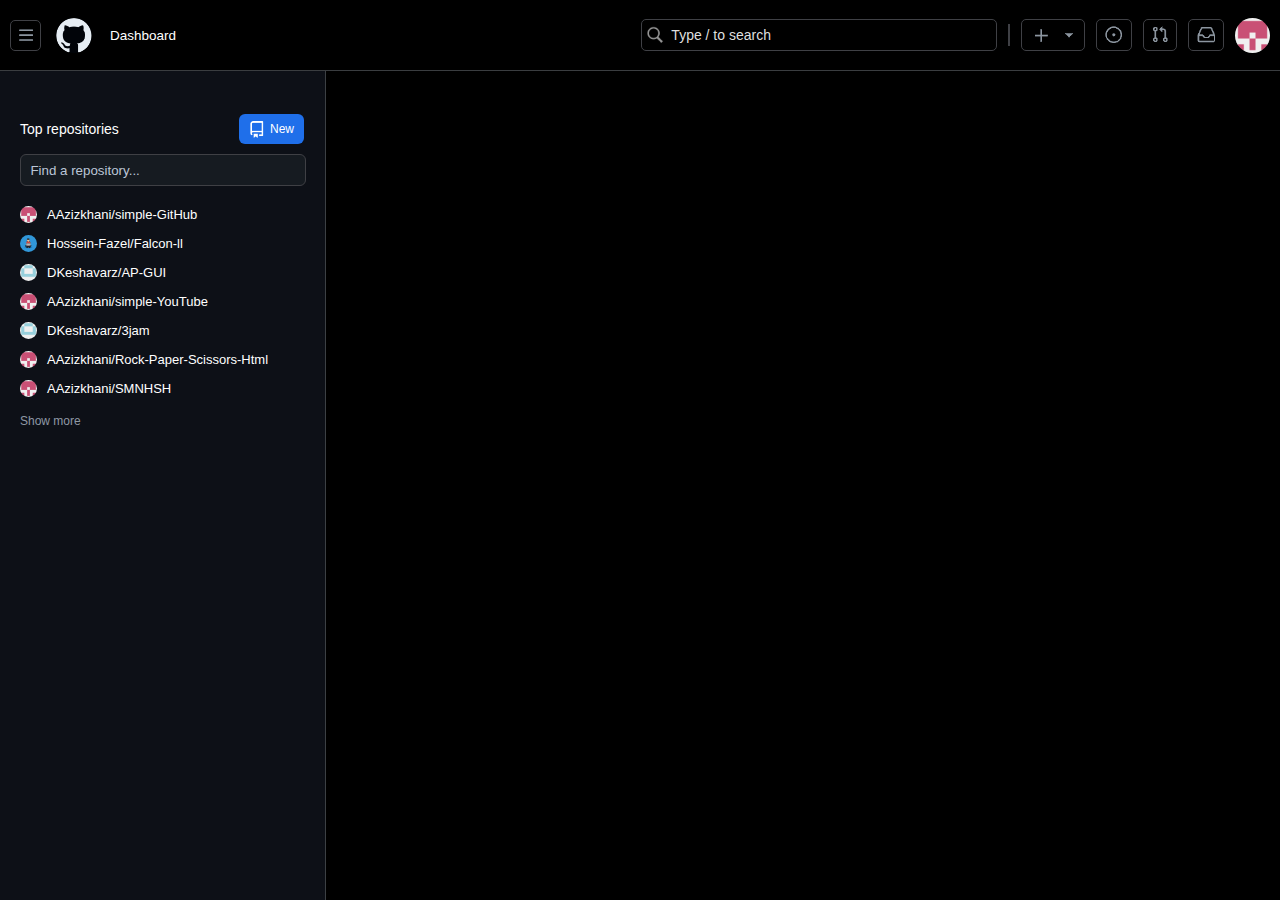
<file: index.html>
<!DOCTYPE html>

<html lang="en">
    <head>
        <title>GitHub</title>

        <link rel="stylesheet" href="Styles/header.css">
        <link rel="stylesheet" href="Styles/side.css">
    </head>

    <body style="margin: 0px; background-color: black;">
        <header>
            <div class="header-left">
                <button class="hl-menu-btn"><img class="menu-icon" src="Pics/Header/menu-icon.png"></button>

                <img    class="hl-GH-icon" src="Pics/Header/GH-icon.png">

                <button class="hl-dash-btn">Dashboard</button>
            </div>

            <div class="header-right" >
                <div style="display: flex; flex-direction: row; align-items: center; justify-items: center;">
                    <img class="hr-search-icon" src="Pics/Header/search-icon.png">
                    <input  class="hr-searchBar" type="text" placeholder="       Type / to search">
                </div>

                <hr class="line">

                <button  class="hr-create-btn">
                    <img class="hr-create-btn-plus" src="Pics/Header/plus-icon.png">
                    <img class="hr-create-btn-down" src="Pics/Header/down-icon.png">
                    <div class="hr-create-btn-preview">Create new...</div>
                </button>

                <button class="hr-issues-btn">
                    <img src="Pics/Header/circle-icon.png">
                    <div class="hr-issues-btn-preview">Issues</div>
                </button>

                <button class="hr-pr-btn"    >
                    <img src="Pics/Header/pointers-icon.png">
                    <div class="hr-pr-btn-preview">Pull requests</div>
                </button>

                <button class="hr-not-btn"   >
                    <img src="Pics/Header/box-icon.png">
                    <div class="hr-not-btn-preview">You have 32 unread notifications</div>
                </button>

                <img class="hr-profPic" src="Pics/Header/Prof.png">
            </div>
        </header>

        <div class="sideBar">

            <div class="side-top">
                <div>Top repositories</div> 
                <button><img src="Pics/SideBar/add_re_icon.png">New</button>
            </div>

            <input class="side-search" type="text" placeholder="  Find a repository...">

            <div class="side-detail">

                <div class="det-things">
                    <img src="Pics/SideBar/prof_1_icon.png">
                    <div class="det_name">
                        AAzizkhani/simple-GitHub
                        <div class="rep_per">

                            <div class="per_det">
                                <img src="Pics/SideBar/add_re_icon(gray).png">
                                <div class="det_rep_name">AAzizkhani/simple-GitHub</div>
                                <div class="det_stat">Public</div>
                            </div>

                            <div class="rep_bio">dashboard of my github with HTML!</div>

                            <div class="rep_method"> 
                                    <div class="shape_cr"></div>
                                    <div class="lang">CSS</div>
                                    <div><!--img star--></div>
                                    <div>Updated 8 hours ago</div>
                            </div>

                        </div>
                    </div>
                </div>

                <div class="det-things">
                    <img src="Pics/SideBar/prof_2_icon.png">
                    <div class="det_name">Hossein-Fazel/Falcon-ll
                        <div class="rep_per">

                            <div class="per_det">
                                <img src="Pics/SideBar/add_re_icon(gray).png">
                                <div class="det_rep_name">Hossein-Fazel/Falcon-ll</div>
                                <div class="det_stat">Public</div>
                            </div>

                            <div class="rep_bio">Algorithm project</div>

                            <div class="rep_method"> 
                                    <div class="shape_cr_1"></div>
                                    <div class="lang">C++</div>
                                    <div><!--img star--></div>
                                    <div>Updated last month</div>
                            </div>

                        </div>
                    </div>

                </div>

                <div class="det-things">
                    <img src="Pics/SideBar/prof_3_icon.png">
                    <div class="det_name">DKeshavarz/AP-GUI
                        <div class="rep_per">

                            <div class="per_det">
                                <img src="Pics/SideBar/add_re_icon(gray).png">
                                <div class="det_rep_name">DKeshavarz/AP-GUI</div>
                                <div class="det_stat">Public</div>
                            </div>

                            <div class="rep_method"> 
                                    <div class="shape_cr_1"></div>
                                    <div class="lang">C++</div>
                                    <div><!--img star--></div>
                                    <div>Updated on Aug 20, 2023</div>
                            </div>

                        </div>
                        
                    </div>
                </div>

                <div class="det-things">
                    <img src="Pics/SideBar/prof_1_icon.png">
                    <div class="det_name">AAzizkhani/simple-YouTube
                        <div class="rep_per">

                            <div class="per_det">
                                <img src="Pics/SideBar/add_re_icon(gray).png">
                                <div class="det_rep_name">AAzizkhani/simple-YouTube</div>
                                <div class="det_stat">Public</div>
                            </div>

                            <div class="rep_bio">
                                youtube site with html
                                </div>

                            <div class="rep_method"> 
                                    <div class="shape_cr_2"></div>
                                    <div class="lang">HTML</div>
                                    <div class="shap_star"><img src="Pics/SideBar/star_icon.png"></div>
                                    <div style="padding-right: 15px;">3</div>
                                    <div>Updated 2 weeks ago</div>
                            </div>

                        </div>
                    </div>
                </div>

                <div class="det-things">
                    <img src="Pics/SideBar/prof_3_icon.png">
                    <div class="det_name">DKeshavarz/3jam 
                        <div class="rep_per">

                            <div class="per_det">
                                <img src="Pics/SideBar/lock_icon.png">
                                <div class="det_rep_name">DKeshavarz/3jam </div>
                                <div class="det_stat">Private</div>
                            </div>

                            <div class="rep_method"> 
                                    <div>Updated on Dec 30, 2023</div>
                            </div>

                        </div>
                    </div>
                </div>

                <div class="det-things">
                    <img src="Pics/SideBar/prof_1_icon.png">
                    <div class="det_name">AAzizkhani/Rock-Paper-Scissors-Html
                        <div class="rep_per">

                            <div class="per_det">
                                <img src="Pics/SideBar/add_re_icon(gray).png">
                                <div class="det_rep_name">AAzizkhani/Rock-Paper-Scissors-Html</div>
                                <div class="det_stat">Public</div>
                            </div>

                            <div class="rep_method"> 
                                    <div class="shape_cr_3"></div>
                                    <div class="lang"> JavaScript</div>
                                    <div class="shap_star"><img src="Pics/SideBar/star_icon.png"></div>
                                    <div style="padding-right: 15px;">3</div>
                                    <div>Updated on Sep 9, 2023</div>
                            </div>

                        </div>
                    </div>
                </div>

                <div class="det-things">
                    <img src="Pics/SideBar/prof_1_icon.png">
                    <div class="det_name">AAzizkhani/SMNHSH 
                        <div class="rep_per">

                            <div class="per_det">
                                <img src="Pics/SideBar/add_re_icon(gray).png">
                                <div class="det_rep_name">AAzizkhani/SMNHSH</div>
                                <div class="det_stat">Public</div>
                            </div>

                            <div class="rep_bio">

                                data stcructor project
                                </div>

                            <div class="rep_method"> 
                                    <div class="shape_cr_1"></div>
                                    <div class="lang">C++</div>
                                    <div><!--img star--></div>
                                    <div>Updated on Mar 8</div>
                            </div>

                        </div>
                    </div>
                </div>
            </div>

            <div class="showMore">Show more</div>

        </div>

    </body>
</html>
</file>
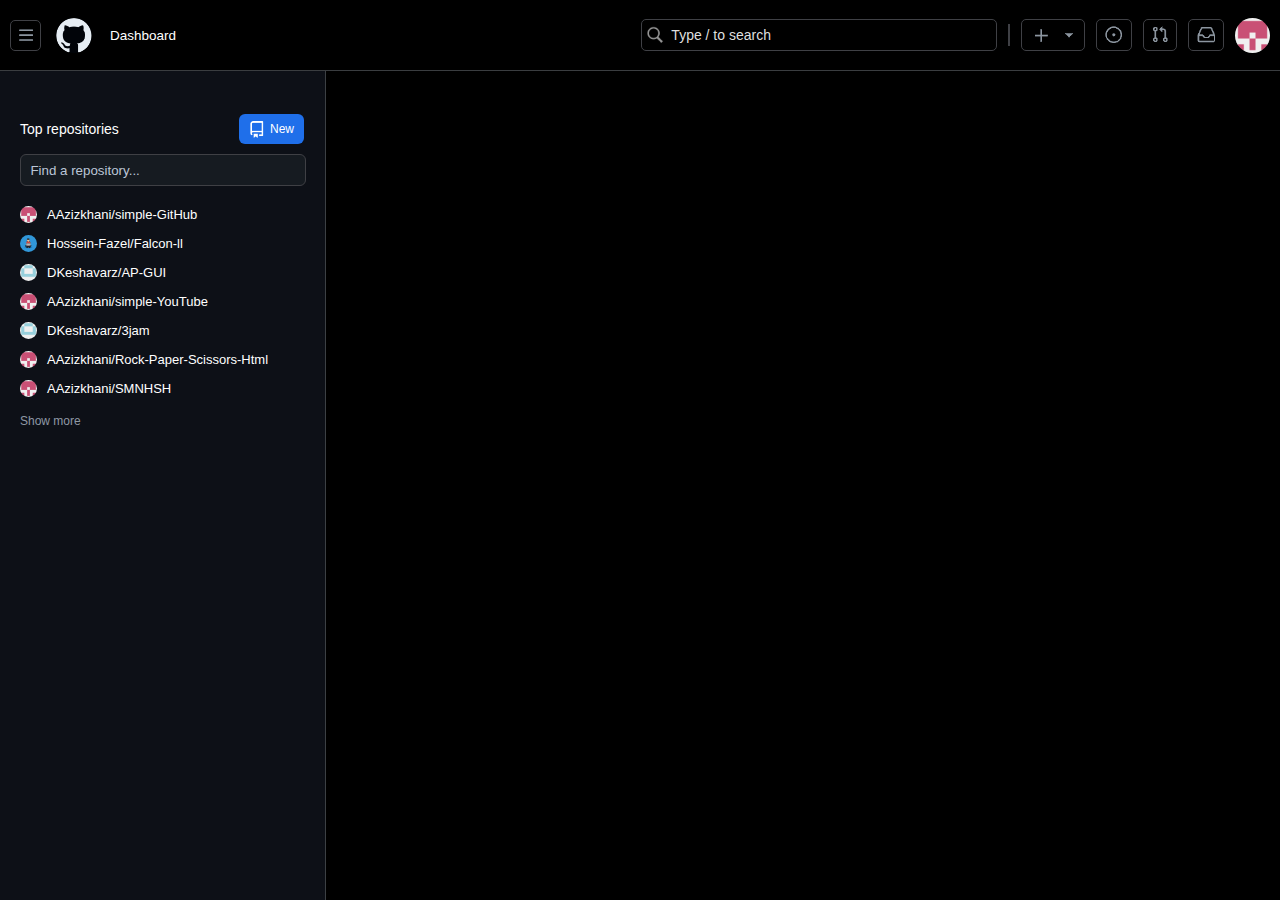
<file: GitHub.html>
<!DOCTYPE html>

<html lang="en">
    <head>
        <title>GitHub</title>

        <link rel="stylesheet" href="Styles/header.css">
        <link rel="stylesheet" href="Styles/side.css">
    </head>

    <body style="margin: 0px; background-color: black;">
        <header>
            <div class="header-left">
                <button class="hl-menu-btn"><img class="menu-icon" src="Pics/Header/menu-icon.png"></button>

                <img    class="hl-GH-icon" src="Pics/Header/GH-icon.png">

                <button class="hl-dash-btn">Dashboard</button>
            </div>

            <div class="header-right" >
                <div style="display: flex; flex-direction: row; align-items: center; justify-items: center;">
                    <img class="hr-search-icon" src="Pics/Header/search-icon.png">
                    <input  class="hr-searchBar" type="text" placeholder="       Type / to search">
                </div>

                <hr class="line">

                <button  class="hr-create-btn">
                    <img class="hr-create-btn-plus" src="Pics/Header/plus-icon.png">
                    <img class="hr-create-btn-down" src="Pics/Header/down-icon.png">
                    <div class="hr-create-btn-preview">Create new...</div>
                </button>

                <button class="hr-issues-btn">
                    <img src="Pics/Header/circle-icon.png">
                    <div class="hr-issues-btn-preview">Issues</div>
                </button>

                <button class="hr-pr-btn"    >
                    <img src="Pics/Header/pointers-icon.png">
                    <div class="hr-pr-btn-preview">Pull requests</div>
                </button>

                <button class="hr-not-btn"   >
                    <img src="Pics/Header/box-icon.png">
                    <div class="hr-not-btn-preview">You have 32 unread notifications</div>
                </button>

                <img class="hr-profPic" src="Pics/Header/Prof.png">
            </div>
        </header>

        <div class="sideBar">

            <div class="side-top">
                <div>Top repositories</div> 
                <button><img src="Pics/SideBar/add_re_icon.png">New</button>
            </div>

            <input class="side-search" type="text" placeholder="  Find a repository...">

            <div class="side-detail">

                <div class="det-things">
                    <img src="Pics/SideBar/prof_1_icon.png">
                    <div class="det_name">
                        AAzizkhani/simple-GitHub
                        <div class="rep_per">

                            <div class="per_det">
                                <img src="Pics/SideBar/add_re_icon(gray).png">
                                <div class="det_rep_name">AAzizkhani/simple-GitHub</div>
                                <div class="det_stat">Public</div>
                            </div>

                            <div class="rep_bio">dashboard of my github with HTML!</div>

                            <div class="rep_method"> 
                                    <div class="shape_cr"></div>
                                    <div class="lang">CSS</div>
                                    <div><!--img star--></div>
                                    <div>Updated 8 hours ago</div>
                            </div>

                        </div>
                    </div>
                </div>

                <div class="det-things">
                    <img src="Pics/SideBar/prof_2_icon.png">
                    <div class="det_name">Hossein-Fazel/Falcon-ll
                        <div class="rep_per">

                            <div class="per_det">
                                <img src="Pics/SideBar/add_re_icon(gray).png">
                                <div class="det_rep_name">Hossein-Fazel/Falcon-ll</div>
                                <div class="det_stat">Public</div>
                            </div>

                            <div class="rep_bio">Algorithm project</div>

                            <div class="rep_method"> 
                                    <div class="shape_cr_1"></div>
                                    <div class="lang">C++</div>
                                    <div><!--img star--></div>
                                    <div>Updated last month</div>
                            </div>

                        </div>
                    </div>

                </div>

                <div class="det-things">
                    <img src="Pics/SideBar/prof_3_icon.png">
                    <div class="det_name">DKeshavarz/AP-GUI
                        <div class="rep_per">

                            <div class="per_det">
                                <img src="Pics/SideBar/add_re_icon(gray).png">
                                <div class="det_rep_name">DKeshavarz/AP-GUI</div>
                                <div class="det_stat">Public</div>
                            </div>

                            <div class="rep_method"> 
                                    <div class="shape_cr_1"></div>
                                    <div class="lang">C++</div>
                                    <div><!--img star--></div>
                                    <div>Updated on Aug 20, 2023</div>
                            </div>

                        </div>
                        
                    </div>
                </div>

                <div class="det-things">
                    <img src="Pics/SideBar/prof_1_icon.png">
                    <div class="det_name">AAzizkhani/simple-YouTube
                        <div class="rep_per">

                            <div class="per_det">
                                <img src="Pics/SideBar/add_re_icon(gray).png">
                                <div class="det_rep_name">AAzizkhani/simple-YouTube</div>
                                <div class="det_stat">Public</div>
                            </div>

                            <div class="rep_bio">
                                youtube site with html
                                </div>

                            <div class="rep_method"> 
                                    <div class="shape_cr_2"></div>
                                    <div class="lang">HTML</div>
                                    <div class="shap_star"><img src="Pics/SideBar/star_icon.png"></div>
                                    <div style="padding-right: 15px;">3</div>
                                    <div>Updated 2 weeks ago</div>
                            </div>

                        </div>
                    </div>
                </div>

                <div class="det-things">
                    <img src="Pics/SideBar/prof_3_icon.png">
                    <div class="det_name">DKeshavarz/3jam 
                        <div class="rep_per">

                            <div class="per_det">
                                <img src="Pics/SideBar/lock_icon.png">
                                <div class="det_rep_name">DKeshavarz/3jam </div>
                                <div class="det_stat">Private</div>
                            </div>

                            <div class="rep_method"> 
                                    <div>Updated on Dec 30, 2023</div>
                            </div>

                        </div>
                    </div>
                </div>

                <div class="det-things">
                    <img src="Pics/SideBar/prof_1_icon.png">
                    <div class="det_name">AAzizkhani/Rock-Paper-Scissors-Html
                        <div class="rep_per">

                            <div class="per_det">
                                <img src="Pics/SideBar/add_re_icon(gray).png">
                                <div class="det_rep_name">AAzizkhani/Rock-Paper-Scissors-Html</div>
                                <div class="det_stat">Public</div>
                            </div>

                            <div class="rep_method"> 
                                    <div class="shape_cr_3"></div>
                                    <div class="lang"> JavaScript</div>
                                    <div class="shap_star"><img src="Pics/SideBar/star_icon.png"></div>
                                    <div style="padding-right: 15px;">3</div>
                                    <div>Updated on Sep 9, 2023</div>
                            </div>

                        </div>
                    </div>
                </div>

                <div class="det-things">
                    <img src="Pics/SideBar/prof_1_icon.png">
                    <div class="det_name">AAzizkhani/SMNHSH 
                        <div class="rep_per">

                            <div class="per_det">
                                <img src="Pics/SideBar/add_re_icon(gray).png">
                                <div class="det_rep_name">AAzizkhani/SMNHSH</div>
                                <div class="det_stat">Public</div>
                            </div>

                            <div class="rep_bio">

                                data stcructor project
                                </div>

                            <div class="rep_method"> 
                                    <div class="shape_cr_1"></div>
                                    <div class="lang">C++</div>
                                    <div><!--img star--></div>
                                    <div>Updated on Mar 8</div>
                            </div>

                        </div>
                    </div>
                </div>
            </div>

            <div class="showMore">Show more</div>

        </div>

    </body>
</html>
</file>
<file: Styles/header.css>
header
{
    display: flex;
    flex-direction: row;
    justify-content: space-between;
    justify-items: center;
    align-items: center;

    background-color: black;
    height: 70px;

    border-bottom-style: solid;
    border-bottom-width: 1px;
    border-bottom-color: rgba(72, 76, 80, 0.799);
}

.header-left
{
    display: flex;
    flex-direction: row;
    justify-items: center;
    align-items: center;
    column-gap: 10px;

    margin-left: 10px;
}
.hl-menu-btn
{
    height: 31px;
    width: 31px;
    background-color: currentColor;

    border-style: solid;
    border-color: rgb(63, 64, 69);
    border-width: 1px;
    border-radius: 5px;

    cursor: pointer;

}
.menu-icon
{
    margin-top: 2px;
    height: 14px;
}
.hl-GH-icon
{
    height: 35px;
    border-radius: 30px;
    margin-left: 5px;
    cursor: pointer;


}
.hl-dash-btn
{
    height: 30px;
    font-size: 13.5px;
    padding: 0px 8px;
    background-color: black;
    color: white;

    border-style: none;
    border-radius: 8px;

    transition: all 0.1s;

    cursor: pointer;

}
.hl-dash-btn:hover
{
    background-color: rgb(32, 32, 44);
}

.header-right
{
    display: flex;
    flex-direction: row;
    justify-content: center;
    align-items: center;
    column-gap: 11px;

    margin-right: 10px;
}

.hr-search-icon
{
    height: 18px;
    margin-right: -23px;
    z-index: 1;

}
.hr-searchBar
{
    width: 350px;
    height: 28px;

    background-color: black;
    border-style: solid;
    border-radius: 5px;
    border-width: 1px;
    border-color: rgb(63, 64, 69);

    cursor: pointer;
}
.hr-searchBar::placeholder
{
    font-family: Arial, Helvetica, sans-serif;
    font-size: 14px;
    color: rgb(223, 223, 223);
}
.line
{
    height: 20px;
    border-style: solid;
    color: rgb(63, 64, 69);
  
}

.hr-create-btn , .hr-issues-btn , .hr-pr-btn , .hr-not-btn
{
    display: flex;
    flex-direction: row;
    justify-items: center;
    align-items: center;

    column-gap: 15px;

    height: 32px;

    background-color: black;

    border-style: solid;
    border-radius: 5px;
    border-width: 1px;
    border-color: rgb(63, 64, 69);

    position: relative;

    cursor: pointer;

    transition: all 0.1s;
    
}
.hr-create-btn:hover , .hr-issues-btn:hover , .hr-pr-btn:hover , .hr-not-btn:hover
{
    background-color: rgb(32, 32, 44); 
}
.hr-create-btn-plus
{
    height: 17px;
    margin-left: 5px;
}
.hr-create-btn-down 
{
    height: 6px;
    margin-right: 5px;
}
.hr-create-btn-preview,
.hr-issues-btn-preview,
.hr-pr-btn-preview,
.hr-not-btn-preview
{
    color:white;
    position: absolute;
    background-color: rgb(87, 98, 109);
    white-space: nowrap;
    pointer-events: none;
    opacity: 0;
    border-style: none;
    border-radius: 8px;
    
    transition: all 0.1s;

    padding: 8px 5px;

    left: -14px;
    top: 40px;

}
.hr-issues-btn-preview{left: -8px;}
.hr-pr-btn-preview    {left: -26px;}
.hr-not-btn-preview   {left: -160px;}

.hr-create-btn:hover .hr-create-btn-preview,
.hr-issues-btn:hover .hr-issues-btn-preview,
.hr-pr-btn:hover     .hr-pr-btn-preview,
.hr-not-btn:hover    .hr-not-btn-preview
{
    opacity: 1;
}

.hr-issues-btn img
{
    height: 22px;
}
.hr-pr-btn img
{
    height: 20px;
}
.hr-not-btn img
{
    height: 20px;
}





.hr-profPic
{
    height: 35px;
    border-radius: 30px;
}
</file>
<file: Styles/side.css>
.sideBar
{
    font-family: Arial, Helvetica, sans-serif;
    position: fixed;
    top:71px;
    bottom: 0px;

    width: 325px;

    background-color: rgb(13, 16, 23);

    border-right-style: solid;
    border-right-width: 1px;
    border-right-color: rgba(72, 76, 80, 0.799);

    display: flex;
    flex-direction: column;

}
.side-top
{
    display: flex;
    flex-direction: row;
    align-items: center;
    justify-content: space-between;
    justify-items: center;
    
    color: white;
    font-size: 14px;

    width: 284px;

    margin-left: 20px;
    margin-top: 43px;
}
.side-top button
{
    display: flex;
    justify-items: center;
    align-items: center;
    flex-direction: row;
    column-gap: 5px;

    padding: 6px 10px;

    background-color: rgb(31, 111, 234);
    color: white;

    border-style: none;
    border-radius: 6px;

    font-size: 12px;
    cursor: pointer;

    transition: all 0.1s;
}
.side-top button:hover
{
    background-color: rgb(53, 128, 239);
}
.side-top button img
{
    height: 18px;
}

.side-search
{
    margin-top: 10px;
    margin-left:20px;

    height: 28px;
    width: 280px;

    background-color: rgb(22, 27, 33);
    border-style: solid;
    border-color: rgb(63, 64, 69);
    border-width: 0.6px;
    border-radius: 6px;

}
.side-search::placeholder
{
    font-family: Arial, Helvetica, sans-serif;
    color: rgb(187, 198, 215);
    text-align: left;
}
.side-detail
{
    display: flex;
    flex-direction: column;
    justify-content: left;
    row-gap: 12px;

    margin-top: 20px;
    margin-left: 20px;
}
.det-things
{
    display: flex;
    flex-direction: row;
    justify-content: left;
    align-items: center;
    column-gap: 10px;

    color: white;
    font-size: 13px;
    font-weight: 100;
}
.det-things img
{
    height: 17px;
    border-radius: 10px;
}
.showMore
{
    margin-top: 17px;
    margin-left: 20px;

    color:rgb(143, 152, 165) ;

    font-size: 12px;

    cursor: pointer;

    transition: all 0.05s;
}
.showMore:hover
{
    color:rgb(60, 125, 216) ;
}

.det_name
{
    position: relative;
    cursor: pointer;
}
.det_name:hover
{
    text-decoration: underline;
}
.det_name:hover .rep_per
{
    opacity: 1;
}

.rep_per
{
    cursor:default;

    position: absolute;
    bottom: 31px;
    left: 25px;

    background-color: rgb(26, 29, 38);

    border-style: solid;
    border-width: 1px;
    border-color:rgba(72, 76, 80, 0.799);
    border-radius: 6px;

    display: flex;
    flex-direction: column;
    justify-content: start;
    row-gap: 15px;
    
    white-space: nowrap;
    pointer-events: none;

    width: 350px;

    padding-bottom: 10px;

    opacity: 0;

    transition: opacity 0.5s;
}
.per_det
{
    display: flex;
    flex-direction: row;
    align-items: center;
    justify-content: start;
    column-gap: 5px;

    margin-left: 15px;
    margin-top: 10px;

}
.per_det img{
    border-radius: 0px;
}
.det_rep_name
{
    padding-left: 5px;
}
.det_stat
{
    color: rgb(180, 188, 192);
    font-size: 11px;
    border-color:rgba(179, 195, 203, 0.43);
    border-style: solid;
    border-radius: 10px;
    border-width: 1px;
    padding: 2px 5px;
}
.rep_bio
{
    margin-left: 15px;
    color: rgb(180, 188, 192);
    font-size: 12px;

}
.rep_method
{
    display: flex;
    flex-direction: row;
    align-items: center;
    justify-content: start;

    font-size: 11.5px;
    color: rgb(180, 188, 192);
    
    margin-left: 15px;

}

.shape_cr,.shape_cr_1 ,.shape_cr_2 , .shape_cr_3
{
    width: 12.5px;
    height: 12.5px;
    border-radius: 10px;

    background-color: rgb(89, 46, 129);
    margin-bottom: 2px;
}
.shape_cr_1{background-color: rgb(151, 42, 98);}
.shape_cr_2{background-color: rgb(200, 86, 33);}
.shape_cr_3{background-color: rgb(243, 223, 36);}

.lang
{
    padding-left: 3px;
    padding-right: 15px;
}
.shap_star
{
    padding-right: 2px;
}
.shap_star img
{
    height: 14px;
}
</file>
